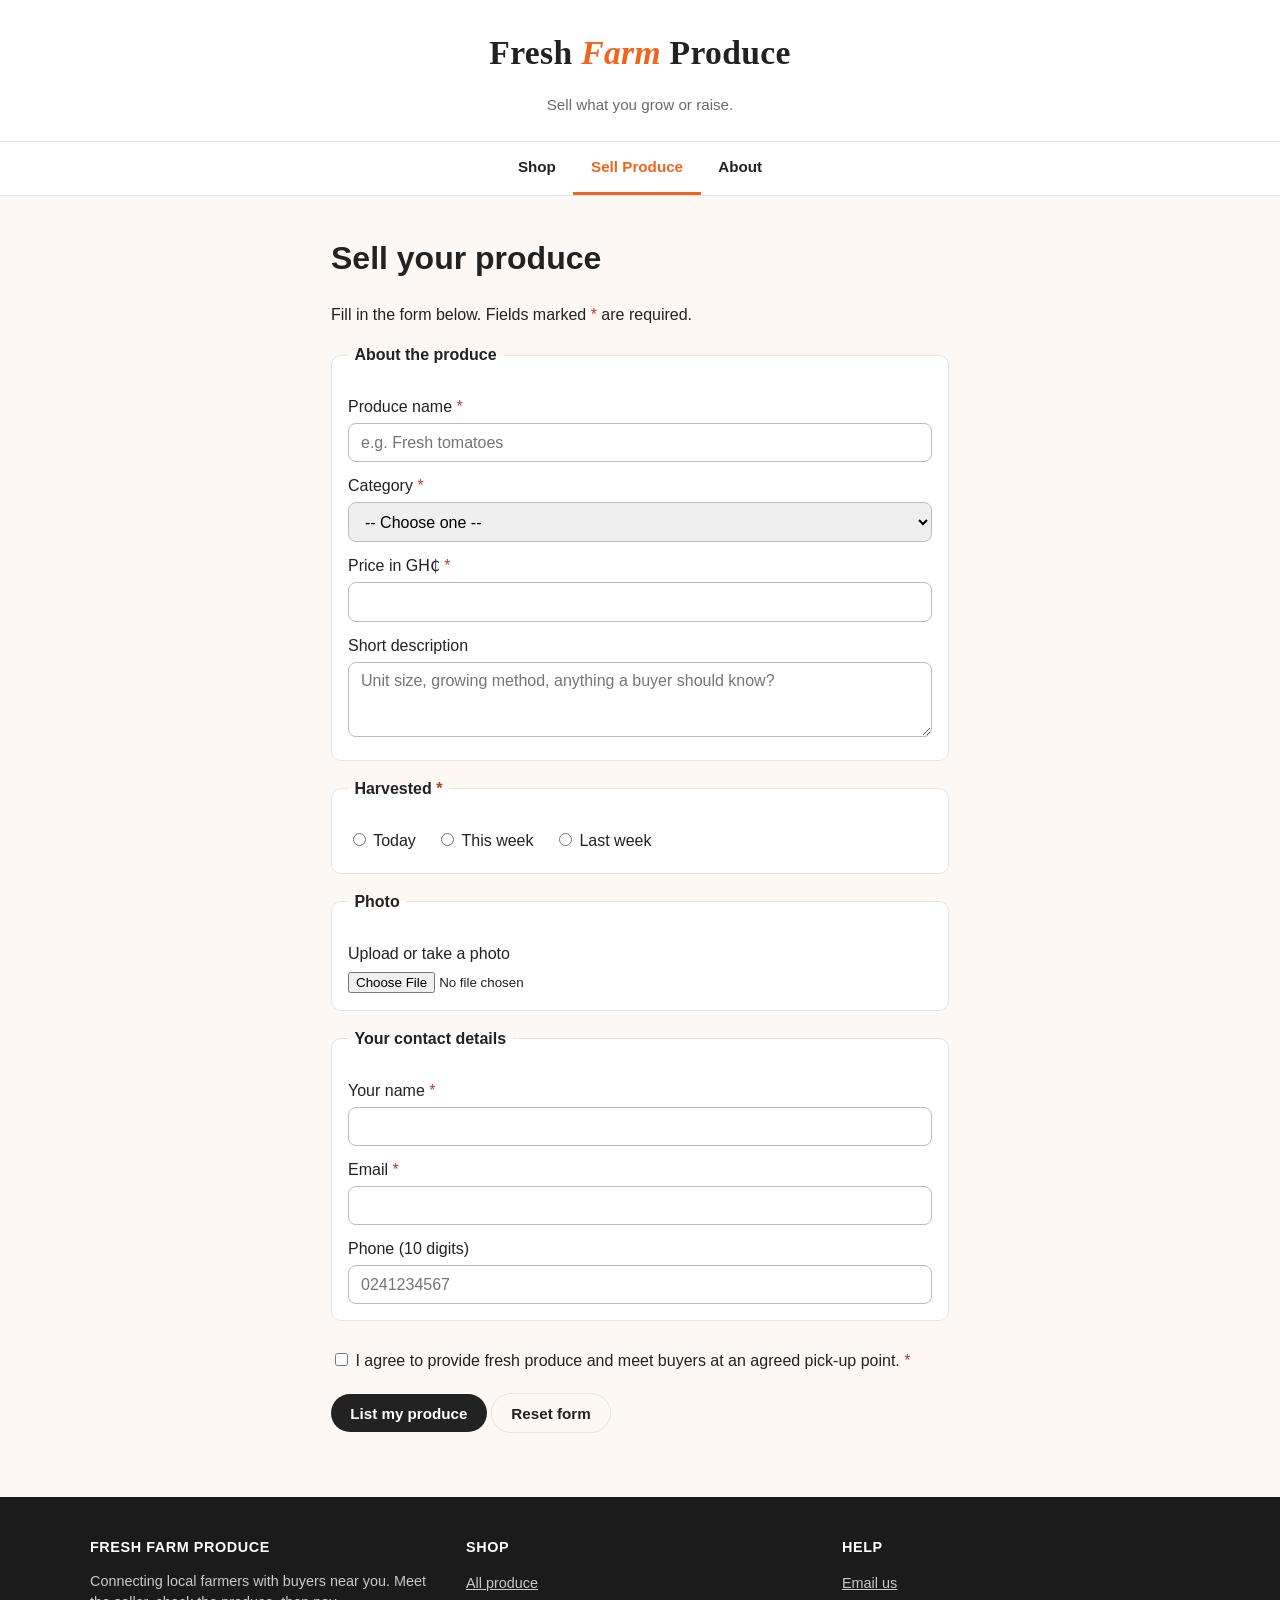
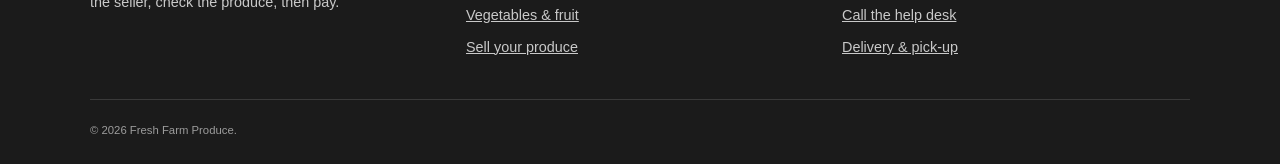
<file: sell.html>
<!doctype html>
<html lang="en">

<head>
  <meta charset="utf-8">
  <meta name="viewport" content="width=device-width, initial-scale=1">
  <meta name="description" content="List your farm produce for sale on Fresh Farm Produce.">
  <title>Fresh Farm Produce</title>
  <link rel="stylesheet" href="style.css">
  <script src="script.js" defer></script>
</head>

<body>

  <header class="site-header">
    <div class="header-bar">
      <a href="index.html" class="logo">Fresh <span class="logo-accent">Farm</span> Produce</a>
      <p class="header-tagline">Sell what you grow or raise.</p>
    </div>
  </header>

  <nav class="site-nav">
    <ul>
      <li><a href="index.html">Shop</a></li>
      <li><a href="sell.html" class="current">Sell Produce</a></li>
      <li><a href="index.html#about">About</a></li>
    </ul>
  </nav>

  <main class="sell-page">
    <h1>Sell your produce</h1>
    <p>Fill in the form below. Fields marked <span class="req">*</span> are required.</p>

    <form id="sell-form" onsubmit="return listItem()">

      <fieldset>
        <legend>About the produce</legend>

        <label for="item-name">Produce name <span class="req">*</span></label>
        <input type="text" id="item-name" name="item_name" required minlength="3" maxlength="40"
          placeholder="e.g. Fresh tomatoes">

        <label for="category">Category <span class="req">*</span></label>
        <select id="category" name="category" required>
          <option value="">-- Choose one --</option>
          <option value="vegetables">Vegetables</option>
          <option value="fruits">Fruits</option>
          <option value="dairy">Dairy &amp; Eggs</option>
          <option value="pantry">Pantry</option>
        </select>

        <label for="price">Price in GH₵ <span class="req">*</span></label>
        <input type="number" id="price" name="price" required min="1" max="10000" step="0.5">

        <label for="description">Short description</label>
        <textarea id="description" name="description" rows="3" maxlength="200"
          placeholder="Unit size, growing method, anything a buyer should know?"></textarea>
      </fieldset>

      <fieldset>
        <legend>Harvested <span class="req">*</span></legend>
        <label class="inline"><input type="radio" name="condition" value="Today" required> Today</label>
        <label class="inline"><input type="radio" name="condition" value="This week"> This week</label>
        <label class="inline"><input type="radio" name="condition" value="Last week"> Last week</label>
      </fieldset>

      <fieldset>
        <legend>Photo</legend>
        <label for="photo">Upload or take a photo</label>
        <input type="file" id="photo" name="photo" accept="image/*" capture="environment">
      </fieldset>

      <fieldset>
        <legend>Your contact details</legend>

        <label for="seller-name">Your name <span class="req">*</span></label>
        <input type="text" id="seller-name" name="seller_name" required autocomplete="name">

        <label for="email">Email <span class="req">*</span></label>
        <input type="email" id="email" name="email" required autocomplete="email">

        <label for="phone">Phone (10 digits)</label>
        <input type="tel" id="phone" name="phone" pattern="[0-9]{10}" placeholder="0241234567" autocomplete="tel">
      </fieldset>

      <label class="inline">
        <input type="checkbox" name="agree" value="yes" required>
        I agree to provide fresh produce and meet buyers at an agreed pick-up point. <span class="req">*</span>
      </label>

      <div class="form-buttons">
        <button type="submit" class="btn">List my produce</button>
        <button type="reset" class="btn btn-secondary">Reset form</button>
      </div>
    </form>
  </main>

  <footer class="site-footer">
    <div class="footer-columns">
      <div class="footer-col">
        <h2>Fresh Farm Produce</h2>
        <p>Connecting local farmers with buyers near you. Meet the seller, check the produce, then pay.</p>
      </div>
      <div class="footer-col">
        <h2>Shop</h2>
        <ul>
          <li><a href="index.html">All produce</a></li>
          <li><a href="index.html#product-list">Vegetables &amp; fruit</a></li>
          <li><a href="sell.html">Sell your produce</a></li>
        </ul>
      </div>
      <div class="footer-col">
        <h2>Help</h2>
        <ul>
          <li><a href="mailto:help@freshfarmproduce.example?subject=Fresh%20Farm%20Produce%20question">Email us</a></li>
          <li><a href="tel:0200000000">Call the help desk</a></li>
          <li><a href="index.html#about">Delivery &amp; pick-up</a></li>
        </ul>
      </div>
    </div>
    <p class="footer-bottom"><small>&copy; 2026 Fresh Farm Produce.</small></p>
  </footer>

  <dialog id="listed-dialog">
    <h2>Produce listed. </h2>
    <p id="listed-message"></p>
    <form method="dialog">
      <button class="btn">Close</button>
    </form>
  </dialog>

</body>

</html>
</file>
<file: style.css>
html {
  box-sizing: border-box;
}

*,
*::before,
*::after {
  box-sizing: inherit;
}

:root {
  --orange: #f1641e;
  --orange-dark: #c94f14;
  --black: #222222;
  --bg: #fdf8f3;
  --card: #ffffff;
  --text: #222222;
  --muted: #6b6b6b;
  --border: #e4e4e4;
  --error: #c0392b;
}

body {
  margin: 0;
  font-family: -apple-system, BlinkMacSystemFont, "Segoe UI", Helvetica, Arial, sans-serif;
  line-height: 1.5;
  color: var(--text);
  background-color: var(--bg);
}

.site-header {
  background-color: var(--card);
  border-bottom: 1px solid var(--border);
}

.header-bar {
  max-width: 1280px;
  margin: 0 auto;
  padding: 1.75rem 1rem 1.5rem;
  display: flex;
  flex-direction: column;
  align-items: center;
  gap: 1rem;
}

.logo {
  font-family: Georgia, "Times New Roman", serif;
  font-weight: 700;
  font-size: 2.1rem;
  letter-spacing: 0.01em;
  color: var(--text);
  text-decoration: none;
  white-space: nowrap;
}

.logo-accent {
  color: var(--orange);
  font-style: italic;
}

.header-tagline {
  margin: 0;
  color: var(--muted);
  font-size: 0.95rem;
}

.search-bar {
  display: flex;
  align-items: center;
  width: 100%;
  max-width: 560px;
  border: 2px solid var(--black);
  border-radius: 999px;
  overflow: hidden;
  box-shadow: 0 2px 6px rgba(0, 0, 0, 0.06);
}

.search-bar input[type="search"] {
  flex: 1;
  border: none;
  padding: 0.7rem 1.25rem;
  font-size: 1rem;
  font-family: inherit;
  background: transparent;
  min-width: 0;
}

.search-bar input[type="search"]:focus {
  outline: none;
}

.search-btn {
  flex-shrink: 0;
  padding: 0 1.5rem;
  height: 46px;
  border: none;
  text-transform: uppercase;
  letter-spacing: 0.04em;
  font-weight: 700;
  background-color: var(--orange);
  color: white;
  font-size: 0.85rem;
  cursor: pointer;
  display: flex;
  align-items: center;
  justify-content: center;
}

.site-nav {
  background-color: var(--card);
  border-bottom: 1px solid var(--border);
}

.site-nav ul {
  list-style: none;
  margin: 0;
  padding: 0;
  display: flex;
  flex-wrap: wrap;
  justify-content: center;
}

.site-nav a,
.nav-cart-btn {
  display: inline-block;
  padding: 0.85rem 1.1rem;
  color: var(--text);
  text-decoration: none;
  font-weight: 600;
  font-size: 0.95rem;
  border: none;
  border-bottom: 3px solid transparent;
  background: none;
  font-family: inherit;
  cursor: pointer;
}

.site-nav a.current {
  color: var(--orange);
  border-bottom-color: var(--orange);
}

.site-nav #cart-count {
  display: inline-block;
  background-color: var(--black);
  color: white;
  border-radius: 999px;
  padding: 0 0.4rem;
  font-size: 0.75rem;
  margin-left: 0.15rem;
}

.layout {
  max-width: 1280px;
  margin: 0 auto;
  padding: 1rem;
}

.hero {
  padding: 2rem 0 1rem;
}

.hero h1 {
  font-family: Georgia, "Times New Roman", serif;
  font-size: clamp(1.8rem, 4vw, 2.75rem);
  margin: 0 0 0.4rem;
}

.hero p {
  margin: 0;
  color: var(--muted);
  font-size: 1.05rem;
}

.gallery {
  display: flex;
  gap: 0.75rem;
  overflow-x: auto;
  margin: 1.25rem 0;
  padding-bottom: 0.5rem;
}

.gallery figure {
  margin: 0;
  flex: 0 0 auto;
  width: 300px;
  height: 210px;
  border-radius: 12px;
  overflow: hidden;
}

.gallery img {
  width: 100%;
  height: 100%;
  object-fit: cover;
  display: block;
}

.filters {
  padding-top: 0.5rem;
}

.filters-label {
  font-weight: 700;
  font-size: 1.1rem;
  margin: 0 0 0.75rem;
}

.filter-buttons {
  display: flex;
  flex-wrap: wrap;
  gap: 0.6rem;
  margin-bottom: 1.5rem;
}

.filter {
  padding: 0.5rem 1.1rem;
  border: 1px solid var(--border);
  border-radius: 999px;
  background-color: var(--card);
  color: var(--text);
  cursor: pointer;
  font-size: 0.9rem;
  font-weight: 600;
}

.filter.active {
  background-color: var(--black);
  color: white;
  border-color: var(--black);
}

.product-grid {
  display: grid;
  grid-template-columns: 1fr;
  gap: 1.5rem;
}

.card {
  background-color: var(--card);
  border-radius: 14px;
  overflow: hidden;
  text-align: left;
  box-shadow: 0 1px 3px rgba(0, 0, 0, 0.08);
}

.card-image-wrap {
  margin: 0;
  position: relative;
  aspect-ratio: 1 / 1;
  overflow: hidden;
  background-color: var(--bg);
}

.card-image {
  width: 100%;
  height: 100%;
  object-fit: cover;
  display: block;
}

.favorite-btn {
  position: absolute;
  top: 0.6rem;
  right: 0.6rem;
  width: 34px;
  height: 34px;
  border: none;
  border-radius: 50%;
  background-color: rgba(255, 255, 255, 0.9);
  color: var(--text);
  font-size: 1.05rem;
  line-height: 1;
  cursor: pointer;
  display: flex;
  align-items: center;
  justify-content: center;
}

.favorite-btn.active {
  color: var(--orange);
}

.card-title {
  margin: 0;
  padding: 0.9rem 1rem 0;
  font-weight: 600;
  font-size: 0.95rem;
  color: var(--text);
}

.card .price {
  margin: 0.2rem 1rem 0;
  font-size: 1.05rem;
  font-weight: 700;
  color: var(--text);
  display: flex;
  justify-content: space-between;
  align-items: baseline;
  gap: 0.5rem;
}

.price-name {
  font-weight: 400;
  font-size: 0.85rem;
  color: var(--muted);
  overflow: hidden;
  text-overflow: ellipsis;
  white-space: nowrap;
}

.card .seller {
  margin: 0.15rem 1rem 0.9rem;
  font-size: 0.85rem;
  color: var(--muted);
}

.btn {
  display: inline-block;
  padding: 0.65rem 1.2rem;
  border: none;
  border-radius: 999px;
  background-color: var(--black);
  color: white;
  font-size: 0.95rem;
  font-weight: 600;
  cursor: pointer;
  text-align: center;
  font-family: inherit;
}

.btn-add {
  display: block;
  width: calc(100% - 2rem);
  margin: 0 1rem 1rem;
}

.btn-checkout {
  background-color: var(--orange);
}

.btn-secondary {
  background-color: transparent;
  color: var(--text);
  border: 1px solid var(--border);
}

dialog {
  border: none;
  border-radius: 12px;
  padding: 1.5rem;
  max-width: 400px;
  text-align: center;
}

dialog::backdrop {
  background-color: rgba(0, 0, 0, 0.5);
}

.cart-dialog {
  width: 90vw;
  max-width: 420px;
  border-radius: 14px;
  padding: 1.25rem;
  text-align: left;
}

.cart-dialog-head {
  display: flex;
  align-items: center;
  justify-content: space-between;
  margin-bottom: 0.5rem;
}

.cart-dialog-head h2 {
  margin: 0;
  font-size: 1.2rem;
}

.dialog-close {
  border: none;
  background-color: #f2f2f2;
  width: 30px;
  height: 30px;
  border-radius: 50%;
  cursor: pointer;
  font-size: 0.9rem;
  display: flex;
  align-items: center;
  justify-content: center;
}

#cart-items,
#wishlist-items {
  list-style: none;
  padding: 0;
  margin: 0 0 1rem;
}

#cart-items li,
#wishlist-items li {
  display: flex;
  align-items: center;
  justify-content: space-between;
  gap: 0.5rem;
  padding: 0.5rem 0;
  border-bottom: 1px dashed var(--border);
}

#cart-items li.empty,
#wishlist-items li.empty {
  color: var(--muted);
  border-bottom: none;
}

#cart-items li span:first-child,
#wishlist-items li span:first-child {
  display: flex;
  align-items: center;
  min-width: 0;
  overflow: hidden;
  text-overflow: ellipsis;
  white-space: nowrap;
}

.cart-thumb {
  width: 28px;
  height: 28px;
  object-fit: cover;
  border-radius: 6px;
  margin-right: 0.5rem;
  flex-shrink: 0;
}

.line-price {
  white-space: nowrap;
  display: flex;
  align-items: center;
  gap: 0.4rem;
  flex-shrink: 0;
}

.btn-add-small {
  padding: 0.35rem 0.7rem;
  font-size: 0.8rem;
}

.remove {
  border: none;
  background: none;
  color: var(--error);
  cursor: pointer;
  font-size: 1rem;
}

.cart-total {
  font-size: 1.2rem;
  font-weight: bold;
}

.cart-dialog .btn {
  margin: 0.25rem 0.25rem 0 0;
}

.about {
  margin-top: 2rem;
}

table {
  width: 100%;
  border-collapse: collapse;
  background-color: var(--card);
}

caption {
  font-weight: bold;
  text-align: left;
  padding-bottom: 0.5rem;
}

th,
td {
  border: 1px solid var(--border);
  padding: 0.5rem;
  text-align: left;
}

thead th {
  background-color: var(--black);
  color: white;
}

.sell-page {
  max-width: 650px;
  margin: 0 auto;
  padding: 1rem;
}

fieldset {
  border: 1px solid var(--border);
  border-radius: 10px;
  background-color: var(--card);
  padding: 1rem;
  margin: 0 0 1rem;
}

legend {
  font-weight: bold;
  padding: 0 0.4rem;
}

label {
  display: block;
  margin: 0.75rem 0 0.25rem;
}

label.inline {
  display: inline-block;
  margin-right: 1rem;
}

input[type="text"],
input[type="email"],
input[type="tel"],
input[type="number"],
select,
textarea {
  width: 100%;
  padding: 0.6rem 0.75rem;
  border: 1px solid #bbbbbb;
  border-radius: 8px;
  font-size: 1rem;
  font-family: inherit;
}

input:focus,
select:focus,
textarea:focus {
  outline: 2px solid var(--orange);
  border-color: var(--orange);
}

input:user-invalid,
select:user-invalid,
textarea:user-invalid {
  border-color: var(--error);
}

.req {
  color: var(--error);
}

.form-buttons {
  margin-top: 1rem;
}

.site-footer {
  background-color: #1b1b1b;
  color: #f2f2f2;
  padding: 2.5rem 1rem 1.5rem;
  margin-top: 3rem;
}

.footer-columns {
  max-width: 1100px;
  margin: 0 auto;
  display: grid;
  grid-template-columns: 1fr;
  gap: 1.75rem;
}

.footer-col h2 {
  font-size: 0.9rem;
  text-transform: uppercase;
  letter-spacing: 0.04em;
  margin: 0 0 0.75rem;
  color: white;
}

.footer-col p {
  margin: 0;
  color: #c9c9c9;
  font-size: 0.9rem;
}

.footer-col ul {
  list-style: none;
  margin: 0;
  padding: 0;
}

.footer-col ul li {
  margin-bottom: 0.5rem;
}

.footer-col a {
  color: #c9c9c9;
  text-decoration: underline;
  font-size: 0.9rem;
}

.footer-bottom {
  max-width: 1100px;
  margin: 2rem auto 0;
  padding-top: 1.25rem;
  border-top: 1px solid #3a3a3a;
  color: #9c9c9c;
  font-size: 0.85rem;
}

.visually-hidden {
  position: absolute;
  width: 1px;
  height: 1px;
  overflow: hidden;
  clip: rect(0 0 0 0);
}

@media (width >=550px) {
  .product-grid {
    grid-template-columns: repeat(2, 1fr);
  }

  .footer-columns {
    grid-template-columns: repeat(3, 1fr);
  }
}

@media (width >=900px) {
  .product-grid {
    grid-template-columns: repeat(3, 1fr);
  }
}
</file>
